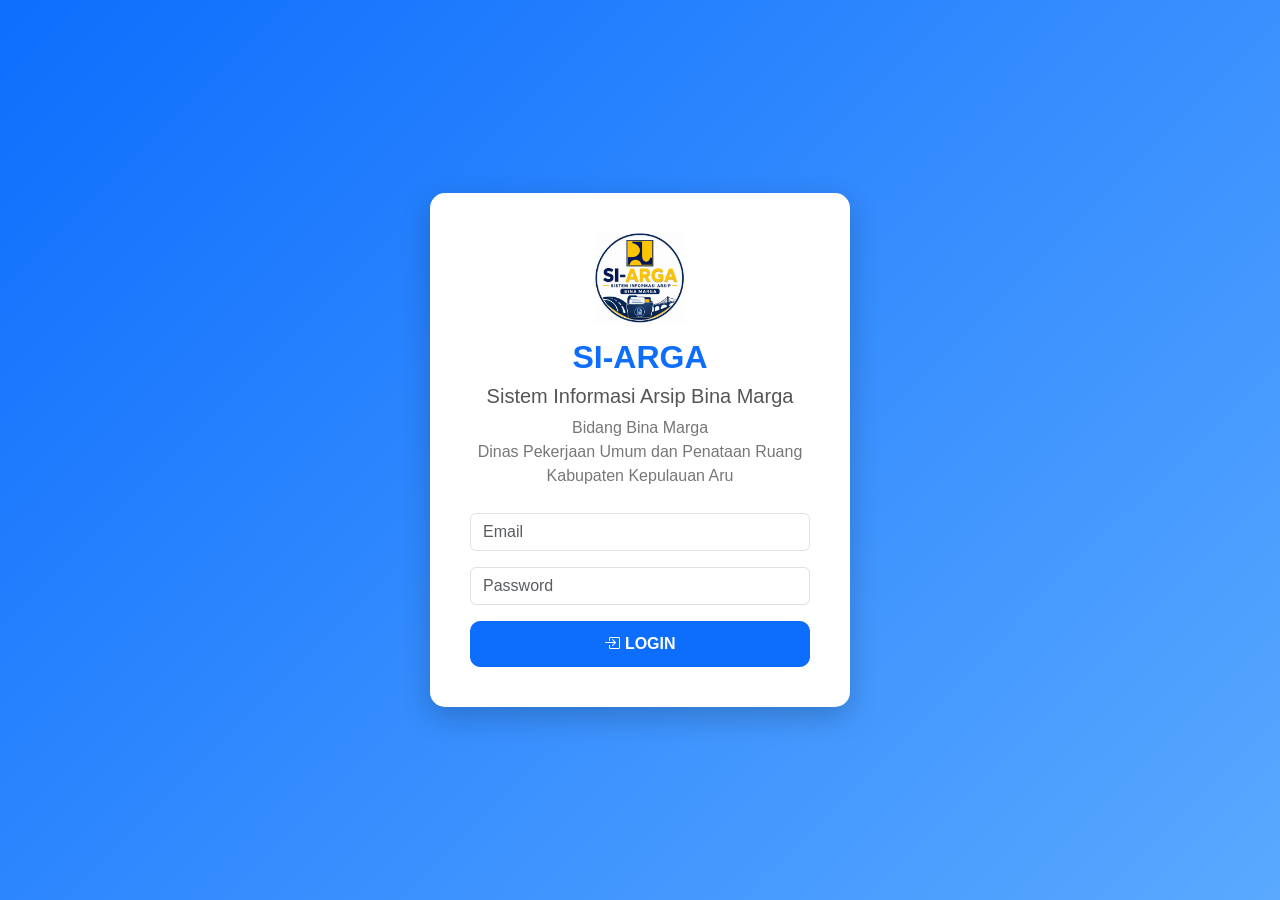
<file: index.html>
<!DOCTYPE html>
<html lang="id">
<head>
    <meta charset="UTF-8">
    <meta name="viewport" content="width=device-width, initial-scale=1.0">
    <title>SI-ARGA | Login</title>

    <!-- Bootstrap -->
    <link href="https://cdn.jsdelivr.net/npm/bootstrap@5.3.3/dist/css/bootstrap.min.css" rel="stylesheet">

    <!-- Bootstrap Icon -->
    <link href="https://cdn.jsdelivr.net/npm/bootstrap-icons@1.11.3/font/bootstrap-icons.css" rel="stylesheet">

    <!-- CSS -->
    <link rel="stylesheet" href="css/style.css">
</head>

<body>

<div class="login-box">

    <img src="logo-siarga.png" class="logo" alt="Logo SI-ARGA">

    <h2>SI-ARGA</h2>

    <h5>Sistem Informasi Arsip Bina Marga</h5>

    <p>
        Bidang Bina Marga<br>
Dinas Pekerjaan Umum dan Penataan Ruang<br>
Kabupaten Kepulauan Aru
    </p>

    <input type="email" id="email" class="form-control mb-3" placeholder="Email">

    <input type="password" id="password" class="form-control mb-3" placeholder="Password">

    <button class="btn btn-primary w-100" onclick="login()">
        <i class="bi bi-box-arrow-in-right"></i>
        LOGIN
    </button>

</div>
<script src="js/login.js"></script>
</body>
</html>
</file>
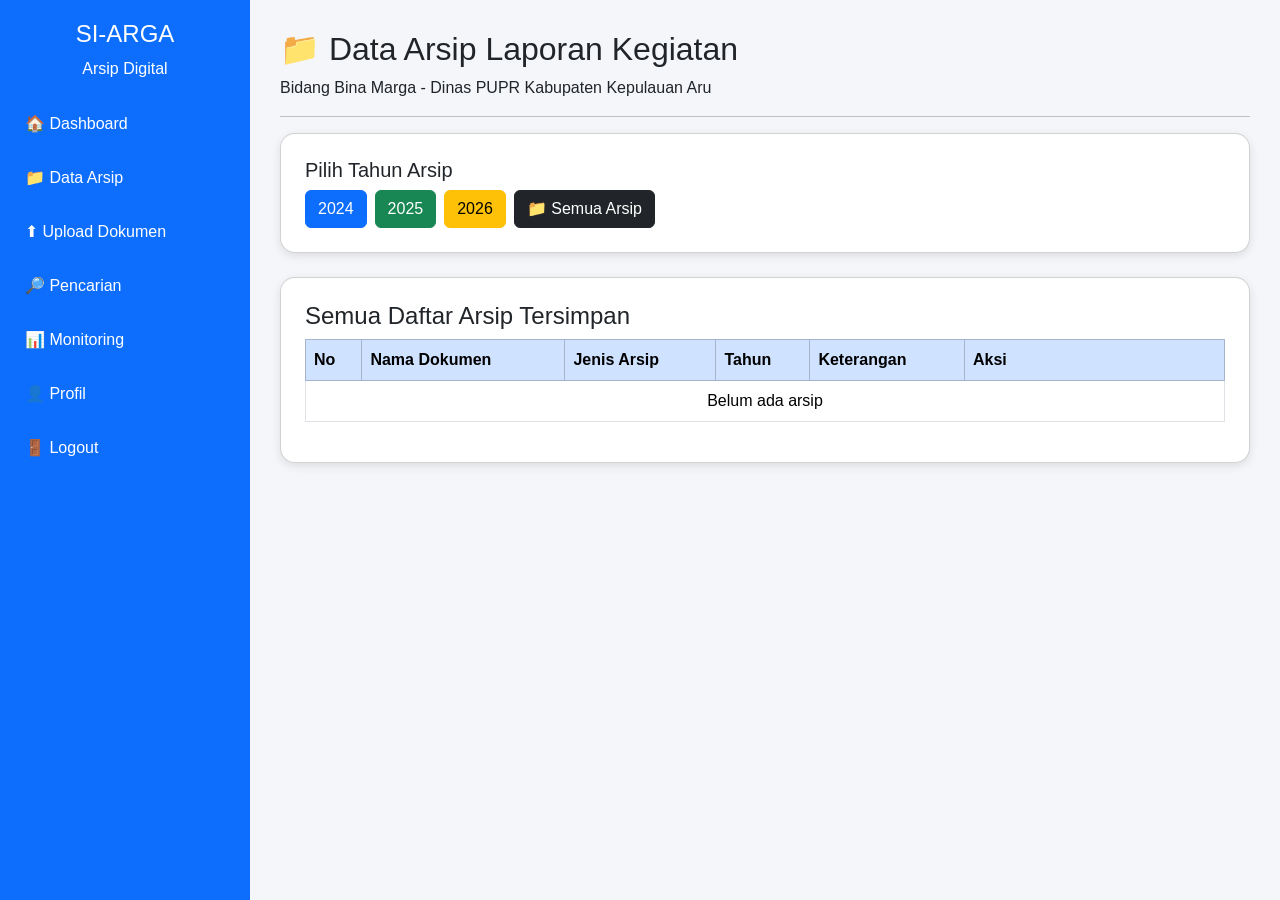
<file: data_arsip.html>
<!DOCTYPE html>
<html lang="id">
<head>

<meta charset="UTF-8">
<meta name="viewport" content="width=device-width, initial-scale=1.0">

<title>Data Arsip SI-ARGA</title>

<link href="https://cdn.jsdelivr.net/npm/bootstrap@5.3.3/dist/css/bootstrap.min.css" rel="stylesheet">

<style>
body{
    background:#f4f6f9;
    font-family:Arial,sans-serif;
}
.sidebar{
    width:250px;
    height:100vh;
    background:#0d6efd;
    position:fixed;
    color:white;
    padding-top:20px;
}
.sidebar h4{
    text-align:center;
}
.sidebar a{
    display:block;
    color:white;
    padding:15px 25px;
    text-decoration:none;
}
.sidebar a:hover{
    background:#084298;
}
.content{
    margin-left:250px;
    padding:30px;
}
.card{
    border-radius:15px;
    box-shadow:0 3px 10px rgba(0,0,0,.1);
}
</style>

</head>

<body>

<div class="sidebar">
<h4>SI-ARGA</h4>
<p class="text-center">Arsip Digital</p>
<a href="dashboard.html">🏠 Dashboard</a>
<a href="data_arsip.html">📁 Data Arsip</a>
<a href="upload.html">⬆ Upload Dokumen</a>
<a href="pencarian.html">🔎 Pencarian</a>
<a href="monitoring.html">📊 Monitoring</a>
<a href="profil.html">👤 Profil</a>
<a href="index.html">🚪 Logout</a>
</div>

<div class="content">

<h2>📁 Data Arsip Laporan Kegiatan</h2>
<p>Bidang Bina Marga - Dinas PUPR Kabupaten Kepulauan Aru</p>
<hr>

<div class="card p-4">
<h5>Pilih Tahun Arsip</h5>
<div class="d-flex gap-2 flex-wrap">
<button class="btn btn-primary" onclick="tampilSemua('2024')">2024</button>
<button class="btn btn-success" onclick="tampilSemua('2025')">2025</button>
<button class="btn btn-warning" onclick="tampilSemua('2026')">2026</button>
<button class="btn btn-dark" onclick="tampilSemua('SEMUA')">📁 Semua Arsip</button>
</div>
</div>

<br>

<div class="card p-4">
<h4 id="judul">Daftar Arsip</h4>
<table class="table table-bordered table-hover">
<thead class="table-primary">
<tr>
<th>No</th>
<th>Nama Dokumen</th>
<th>Jenis Arsip</th>
<th>Tahun</th>
<th>Keterangan</th>
<th width="260">Aksi</th>
</tr>
</thead>
<tbody id="tabelArsip">
<!-- Data akan dimuat otomatis dari Google Sheets -->
</tbody>
</table>
</div>

</div>

<!-- Hubungkan ke file app.js dan arsip.js -->
<script src="js/app.js"></script>
<script src="js/arsip.js"></script>
<script>
// Otomatis tampilkan semua arsip saat halaman dibuka agar langsung terlihat
window.onload = function() {
    tampilSemua('SEMUA');
};
</script>

</body>
</html>
</file>
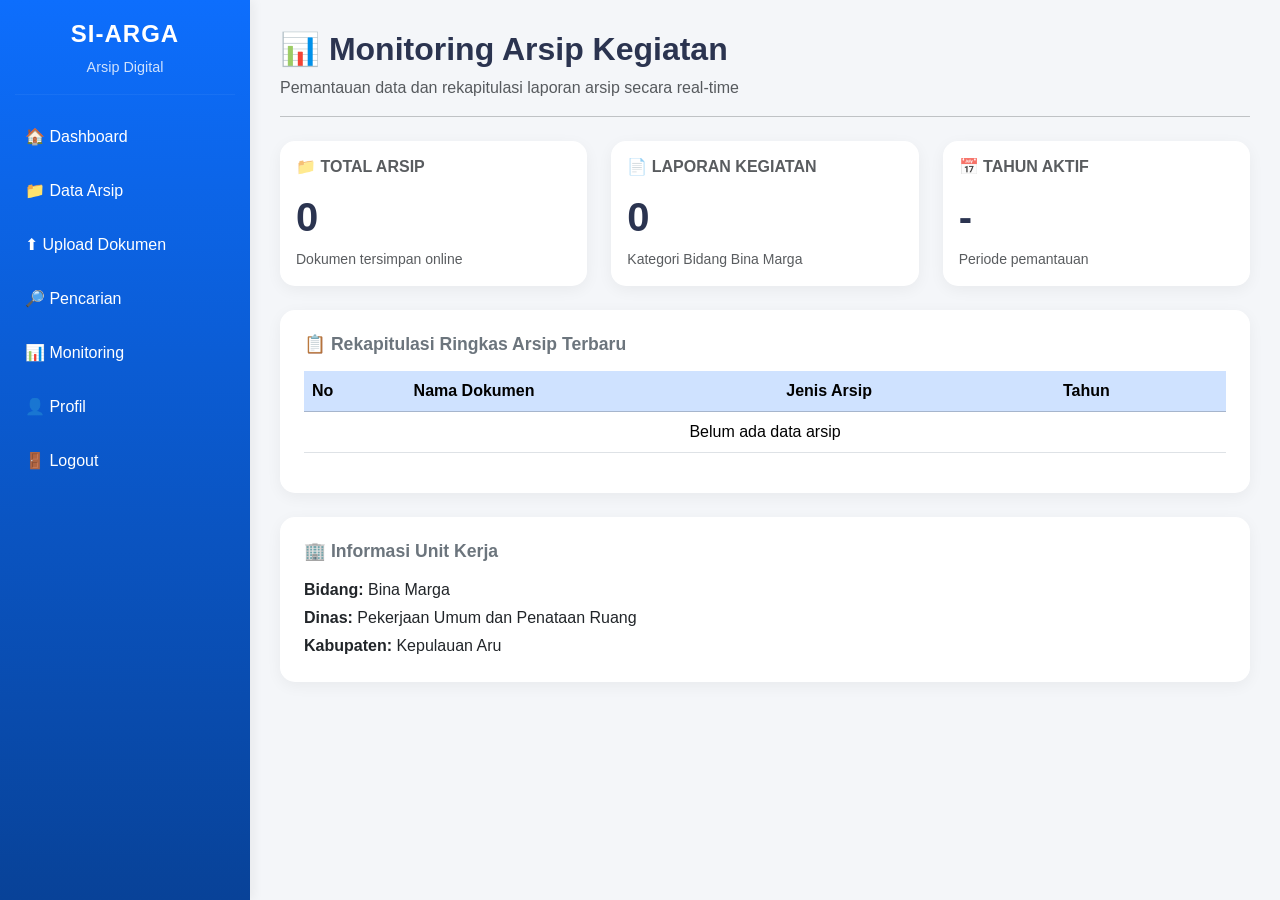
<file: monitoring.html>
<!DOCTYPE html>
<html lang="id">
<head>
<meta charset="UTF-8">
<meta name="viewport" content="width=device-width, initial-scale=1.0">
<title>Monitoring Arsip - SI-ARGA</title>

<link href="https://cdn.jsdelivr.net/npm/bootstrap@5.3.3/dist/css/bootstrap.min.css" rel="stylesheet">
<!-- Hubungkan ke app.js agar data dari Google Sheets bisa ditarik -->
<script src="js/app.js"></script>

<style>
body{
    background:#f4f6f9;
    font-family: 'Segoe UI', Arial, sans-serif;
}

/* SIDEBAR MODERN */
.sidebar{
    height:100vh;
    width:250px;
    position:fixed;
    background: linear-gradient(180deg, #0d6efd 0%, #084298 100%);
    color:white;
    padding-top:20px;
    box-shadow: 4px 0 10px rgba(0,0,0,0.05);
}

.sidebar h4{
    text-align:center;
    font-weight: 700;
    letter-spacing: 1px;
}

.sidebar p{
    text-align:center;
    font-size: 0.9rem;
    opacity: 0.8;
}

.sidebar a{
    display:block;
    color:white;
    padding:15px 25px;
    text-decoration:none;
    font-weight: 500;
    transition: all 0.3s ease;
}

.sidebar a:hover{
    background:rgba(255, 255, 255, 0.15);
    padding-left: 30px;
}

/* CONTENT */
.content{
    margin-left:250px;
    padding:30px;
}

/* CARD STATISTIK MODERN */
.card-stat{
    border:none;
    border-radius:15px;
    box-shadow:0 4px 15px rgba(0,0,0,0.05);
    transition: transform 0.3s ease, box-shadow 0.3s ease;
    background: #ffffff;
}

.card-stat:hover{
    transform: translateY(-5px);
    box-shadow:0 8px 25px rgba(13, 110, 253, 0.15);
}

.card-stat h2 {
    font-weight: 700;
    color: #0d6efd;
}

.content h2 {
    font-weight: 700;
    color: #2b3450;
}
</style>
</head>

<body>

<!-- SIDEBAR -->
<div class="sidebar">
<h4>SI-ARGA</h4>
<p>Arsip Digital</p>
<hr style="border-color: rgba(255,255,255,0.2); margin: 15px;">

<a href="dashboard.html">🏠 Dashboard</a>
<a href="data_arsip.html">📁 Data Arsip</a>
<a href="upload.html">⬆ Upload Dokumen</a>
<a href="pencarian.html">🔎 Pencarian</a>
<a href="monitoring.html">📊 Monitoring</a>
<a href="profil.html">👤 Profil</a>
<a href="index.html">🚪 Logout</a>
</div>

<!-- CONTENT -->
<div class="content">
<h2>📊 Monitoring Arsip Kegiatan</h2>
<p class="text-muted">Pemantauan data dan rekapitulasi laporan arsip secara real-time</p>
<hr class="mb-4">

<!-- KARTU STATISTIK -->
<div class="row g-4 mb-4">
    <div class="col-md-4">
        <div class="card card-stat p-3">
            <h6 class="text-muted fw-bold">📁 TOTAL ARSIP</h6>
            <h2 id="monTotal" class="display-6 my-2">0</h2>
            <p class="text-muted mb-0 small">Dokumen tersimpan online</p>
        </div>
    </div>
    <div class="col-md-4">
        <div class="card card-stat p-3">
            <h6 class="text-muted fw-bold">📄 LAPORAN KEGIATAN</h6>
            <h2 id="monJenis" class="display-6 my-2">0</h2>
            <p class="text-muted mb-0 small">Kategori Bidang Bina Marga</p>
        </div>
    </div>
    <div class="col-md-4">
        <div class="card card-stat p-3">
            <h6 class="text-muted fw-bold">📅 TAHUN AKTIF</h6>
            <h2 id="monTahun" class="display-6 my-2">-</h2>
            <p class="text-muted mb-0 small">Periode pemantauan</p>
        </div>
    </div>
</div>

<!-- TABEL REKAPITULASI -->
<div class="card card-stat p-4 mb-4">
    <h5 class="fw-bold mb-3 text-secondary" style="font-size: 1.1rem;">📋 Rekapitulasi Ringkas Arsip Terbaru</h5>
    <div class="table-responsive">
        <table class="table table-hover align-middle">
            <thead class="table-primary">
                <tr>
                    <th>No</th>
                    <th>Nama Dokumen</th>
                    <th>Jenis Arsip</th>
                    <th>Tahun</th>
                </tr>
            </thead>
            <tbody id="tabelMonitoring">
                <tr>
                    <td colspan="4" class="text-center">Memuat data monitoring...</td>
                </tr>
            </tbody>
        </table>
    </div>
</div>

<!-- INFORMASI UNIT KERJA -->
<div class="card card-stat p-4">
    <h5 class="fw-bold mb-3 text-secondary" style="font-size: 1.1rem;">🏢 Informasi Unit Kerja</h5>
    <p class="mb-1"><b>Bidang:</b> Bina Marga</p>
    <p class="mb-1"><b>Dinas:</b> Pekerjaan Umum dan Penataan Ruang</p>
    <p class="mb-0"><b>Kabupaten:</b> Kepulauan Aru</p>
</div>

</div>

<script>
async function muatMonitoring() {
    let dataArsip = await ambilDataArsip();
    if (!Array.isArray(dataArsip)) dataArsip = [];

    // 1. Total Arsip
    document.getElementById("monTotal").innerText = dataArsip.length;

    // 2. Jenis / Kategori Arsip
    let jenisSet = new Set();
    dataArsip.forEach(item => {
        if (item.jenisArsip) jenisSet.add(item.jenisArsip);
    });
    document.getElementById("monJenis").innerText = jenisSet.size;

    // 3. Tahun Aktif Terbanyak
    let hitungTahun = {};
    dataArsip.forEach(item => {
        let thn = item.tahunArsip || 'Lainnya';
        hitungTahun[thn] = (hitungTahun[thn] || 0) + 1;
    });

    let tahunAktif = "-";
    let maxCount = 0;
    for (let thn in hitungTahun) {
        if (hitungTahun[thn] > maxCount) {
            maxCount = hitungTahun[thn];
            tahunAktif = thn;
        }
    }
    document.getElementById("monTahun").innerText = tahunAktif;

    // 4. Tabel Rekapitulasi Ringkas
    let tabelMon = document.getElementById("tabelMonitoring");
    tabelMon.innerHTML = "";
    
    if (dataArsip.length === 0) {
        tabelMon.innerHTML = `<tr><td colspan="4" class="text-center">Belum ada data arsip</td></tr>`;
        return;
    }

    let nomor = 1;
    // Ambil maksimal 5 data terbaru untuk monitoring
    dataArsip.slice(-5).reverse().forEach(item => {
        tabelMon.innerHTML += `
        <tr>
            <td>${nomor++}</td>
            <td class="fw-semibold">${item.namaDokumen || '-'}</td>
            <td><span class="badge bg-secondary">${item.jenisArsip || '-'}</span></td>
            <td><span class="badge bg-primary">${item.tahunArsip || '-'}</span></td>
        </tr>
        `;
    });
}

window.onload = function() {
    muatMonitoring();
};
</script>

</body>
</html>
</file>
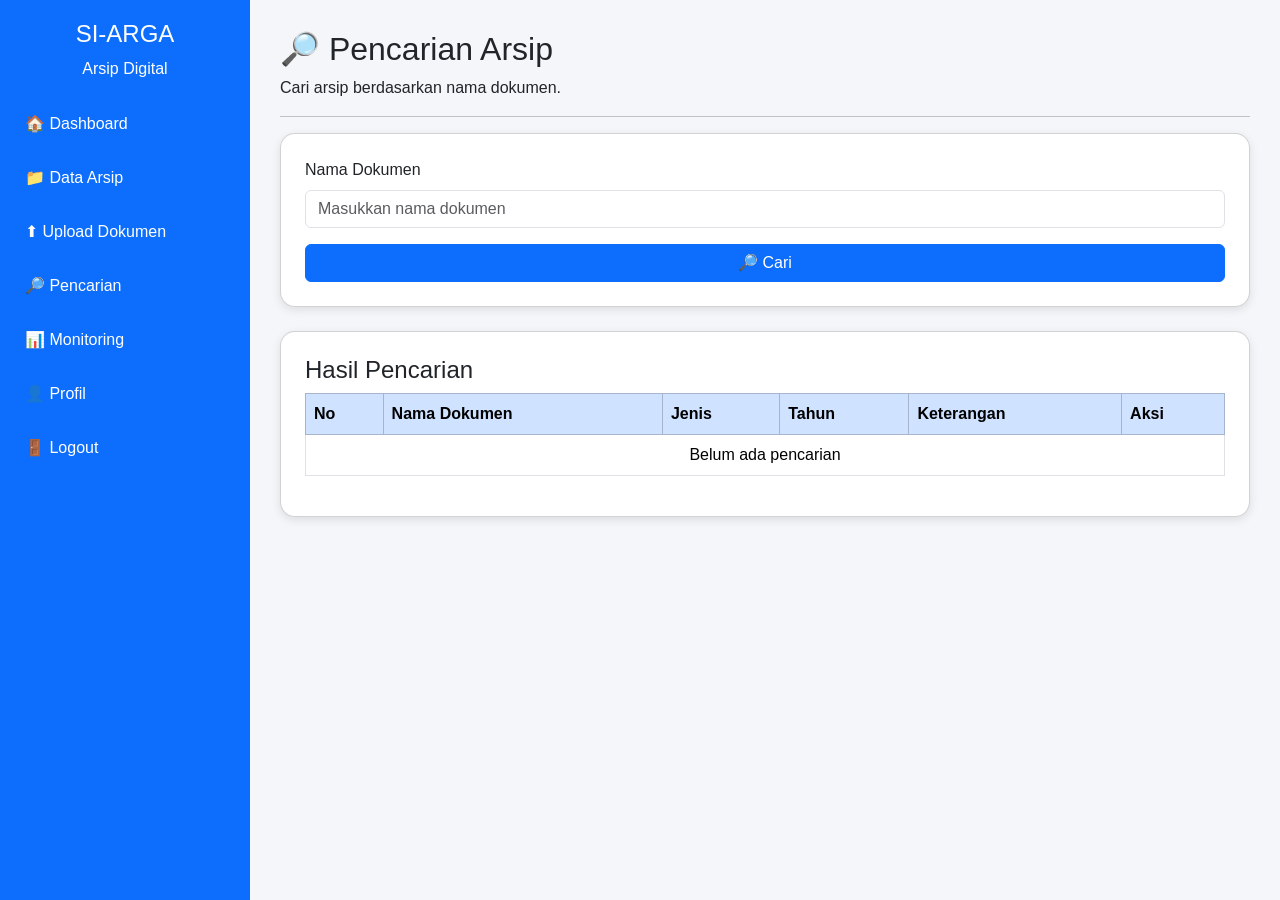
<file: pencarian.html>
<!DOCTYPE html>
<html lang="id">
<head>
<meta charset="UTF-8">
<meta name="viewport" content="width=device-width, initial-scale=1.0">

<title>Pencarian Arsip - SI-ARGA</title>

<link href="https://cdn.jsdelivr.net/npm/bootstrap@5.3.3/dist/css/bootstrap.min.css" rel="stylesheet">

<style>
body{
    background:#f4f6f9;
    font-family:Arial,sans-serif;
}

.sidebar{
    height:100vh;
    width:250px;
    position:fixed;
    background:#0d6efd;
    color:white;
    padding-top:20px;
}

.sidebar h4{
    text-align:center;
}

.sidebar a{
    display:block;
    color:white;
    padding:15px 25px;
    text-decoration:none;
}

.sidebar a:hover{
    background:#084298;
}

.content{
    margin-left:250px;
    padding:30px;
}

.card{
    border-radius:15px;
    box-shadow:0 3px 10px rgba(0,0,0,.1);
}
</style>
</head>

<body>

<div class="sidebar">
<h4>SI-ARGA</h4>
<p class="text-center">Arsip Digital</p>

<a href="dashboard.html">🏠 Dashboard</a>
<a href="data_arsip.html">📁 Data Arsip</a>
<a href="upload.html">⬆ Upload Dokumen</a>
<a href="pencarian.html">🔎 Pencarian</a>
<a href="monitoring.html">📊 Monitoring</a>
<a href="profil.html">👤 Profil</a>
<a href="index.html">🚪 Logout</a>
</div>

<div class="content">
<h2>🔎 Pencarian Arsip</h2>
<p>Cari arsip berdasarkan nama dokumen.</p>
<hr>

<div class="card p-4">
<div class="mb-3">
<label class="form-label">Nama Dokumen</label>
<input type="text" id="kataKunci" class="form-control" placeholder="Masukkan nama dokumen">
</div>
<button class="btn btn-primary" onclick="cariArsip()">🔎 Cari</button>
</div>

<br>

<div class="card p-4">
<h4>Hasil Pencarian</h4>
<table class="table table-bordered">
<thead class="table-primary">
<tr>
<th>No</th>
<th>Nama Dokumen</th>
<th>Jenis</th>
<th>Tahun</th>
<th>Keterangan</th>
<th>Aksi</th>
</tr>
</thead>
<tbody id="hasilCari">
<tr>
<td colspan="6" class="text-center">Belum ada pencarian</td>
</tr>
</tbody>
</table>
</div>
</div>

<!-- Hubungkan ke file app.js agar terhubung ke Google Sheets -->
<script src="js/app.js"></script>
<script>
async function cariArsip(){
    let kata = document.getElementById("kataKunci").value.toLowerCase().trim();
    let hasil = document.getElementById("hasilCari");
    
    if(kata === ""){
        hasil.innerHTML=`
        <tr>
            <td colspan="6" class="text-center">
                Masukkan nama dokumen terlebih dahulu
            </td>
        </tr>
        `;
        return;
    }

    hasil.innerHTML = `<tr><td colspan="6" class="text-center">Sedang mencari data dari Google Sheets...</td></tr>`;

    // Ambil data dari Google Sheets melalui app.js
    let dataArsip = await ambilDataArsip();
    
    hasil.innerHTML="";
    let no = 1;

    if (Array.isArray(dataArsip)) {
        dataArsip.forEach(function(item){
            let namaDokumen = item.namaDokumen || '';
            
            if(namaDokumen.toLowerCase().includes(kata)){
                let link = '#';
                let ketAsli = item.keterangan || '';
                if (ketAsli.includes('Link Drive: ')) {
                    let splitData = ketAsli.split('Link Drive: ');
                    ketAsli = splitData[0];
                    link = splitData[1];
                }

                hasil.innerHTML+=`
                <tr>
                    <td>${no++}</td>
                    <td>${namaDokumen}</td>
                    <td>${item.jenisArsip || '-'}</td>
                    <td>${item.tahunArsip || '-'}</td>
                    <td>${ketAsli}</td>
                    <td>
                        <a href="${link}" target="_blank" class="btn btn-success btn-sm">
                            👁️ Lihat
                        </a>
                    </td>
                </tr>
                `;
            }
        });
    }

    if(no === 1){
        hasil.innerHTML=`
        <tr>
            <td colspan="6" class="text-center">
                Data tidak ditemukan
            </td>
        </tr>
        `;
    }
}
</script>

</body>
</html>
</file>
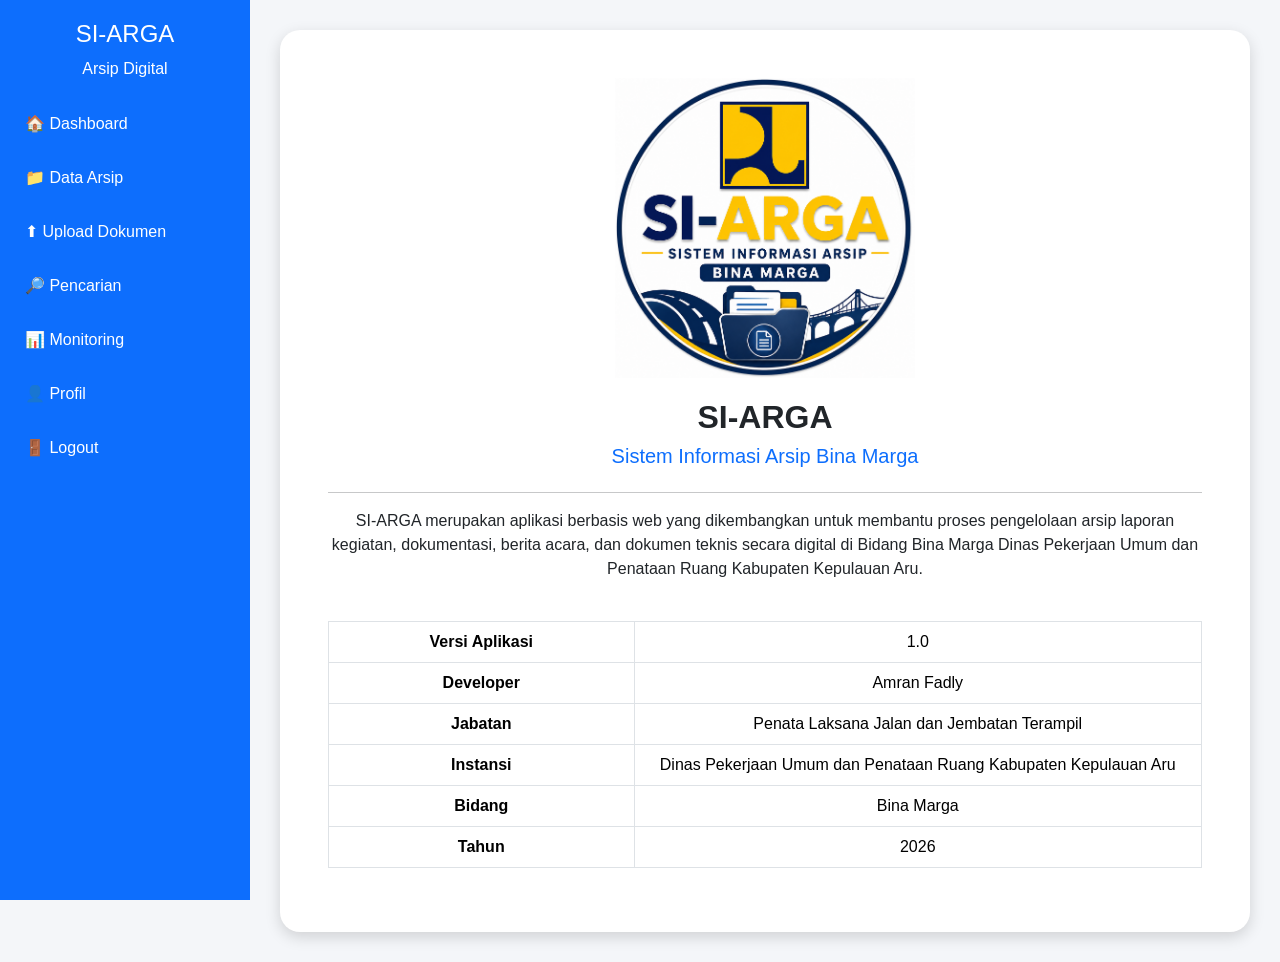
<file: profil.html>
<!DOCTYPE html>
<html lang="id">
<head>

<meta charset="UTF-8">
<meta name="viewport" content="width=device-width, initial-scale=1.0">

<title>Profil SI-ARGA</title>

<link href="https://cdn.jsdelivr.net/npm/bootstrap@5.3.3/dist/css/bootstrap.min.css" rel="stylesheet">

<style>

body{
    background:#f4f6f9;
    font-family:Arial,sans-serif;
}

.sidebar{
    width:250px;
    height:100vh;
    background:#0d6efd;
    position:fixed;
    color:white;
    padding-top:20px;
}

.sidebar h4{
    text-align:center;
}

.sidebar p{
    text-align:center;
}

.sidebar a{
    display:block;
    color:white;
    text-decoration:none;
    padding:15px 25px;
}

.sidebar a:hover{
    background:#084298;
}

.content{
    margin-left:250px;
    padding:30px;
}

.card{
    border:none;
    border-radius:20px;
    box-shadow:0 5px 15px rgba(0,0,0,.15);
}

.logo{
    width:300px;
    height:auto;
    object-fit:contain;
    display:block;
    margin:0 auto 20px auto;
}

table th{
    width:35%;
}

</style>

</head>

<body>

<!-- Sidebar -->

<div class="sidebar">

<h4>SI-ARGA</h4>

<p>Arsip Digital</p>

<a href="dashboard.html">🏠 Dashboard</a>

<a href="data_arsip.html">📁 Data Arsip</a>

<a href="upload.html">⬆ Upload Dokumen</a>

<a href="pencarian.html">🔎 Pencarian</a>

<a href="monitoring.html">📊 Monitoring</a>

<a href="profil.html">👤 Profil</a>

<a href="index.html">🚪 Logout</a>

</div>

<!-- Content -->

<div class="content">

<div class="card p-5 text-center">

<img
src="logo-siarga.png"
class="logo"
alt="Logo SI-ARGA">

<h2 class="fw-bold">
SI-ARGA
</h2>

<h5 class="text-primary">
Sistem Informasi Arsip Bina Marga
</h5>

<hr>

<p>

SI-ARGA merupakan aplikasi berbasis web yang dikembangkan
untuk membantu proses pengelolaan arsip laporan kegiatan,
dokumentasi, berita acara, dan dokumen teknis secara digital
di Bidang Bina Marga Dinas Pekerjaan Umum dan Penataan Ruang
Kabupaten Kepulauan Aru.

</p>

<table class="table table-bordered mt-4">

<tr>
<th>Versi Aplikasi</th>
<td>1.0</td>
</tr>

<tr>
<th>Developer</th>
<td>Amran Fadly</td>
</tr>

<tr>
<th>Jabatan</th>
<td>Penata Laksana Jalan dan Jembatan Terampil</td>
</tr>

<tr>
<th>Instansi</th>
<td>Dinas Pekerjaan Umum dan Penataan Ruang Kabupaten Kepulauan Aru</td>
</tr>

<tr>
<th>Bidang</th>
<td>Bina Marga</td>
</tr>

<tr>
<th>Tahun</th>
<td>2026</td>
</tr>

</table>

</div>

</div>

</body>
</html>
</file>
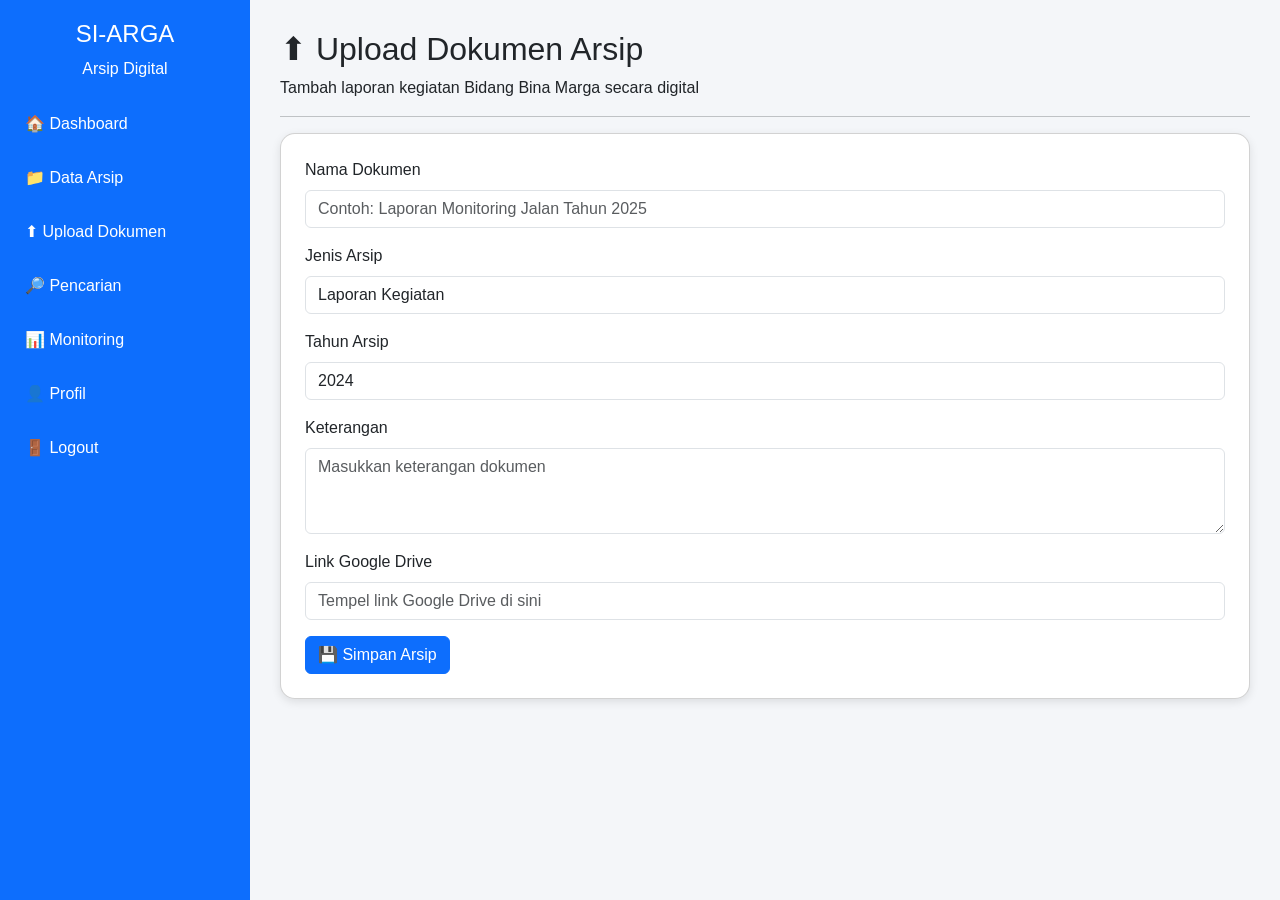
<file: upload.html>
<!DOCTYPE html>
<html lang="id">

<head>

<meta charset="UTF-8">
<meta name="viewport" content="width=device-width, initial-scale=1.0">

<title>Upload Arsip SI-ARGA</title>

<link href="https://cdn.jsdelivr.net/npm/bootstrap@5.3.3/dist/css/bootstrap.min.css" rel="stylesheet">


<style>

body{
    background:#f4f6f9;
    font-family:Arial, sans-serif;
}


.sidebar{
    height:100vh;
    width:250px;
    position:fixed;
    background:#0d6efd;
    color:white;
    padding-top:20px;
}


.sidebar h4{
    text-align:center;
}


.sidebar a{
    display:block;
    color:white;
    padding:15px 25px;
    text-decoration:none;
}


.sidebar a:hover{
    background:#084298;
}


.content{
    margin-left:250px;
    padding:30px;
}


.card{
    border-radius:15px;
    box-shadow:0 3px 10px rgba(0,0,0,0.1);
}


</style>

</head>


<body>


<div class="sidebar">

<h4>
SI-ARGA
</h4>

<p class="text-center">
Arsip Digital
</p>


<a href="dashboard.html">
🏠 Dashboard
</a>


<a href="data_arsip.html">
📁 Data Arsip
</a>


<a href="upload.html">
⬆ Upload Dokumen
</a>


<a href="pencarian.html">
🔎 Pencarian
</a>


<a href="monitoring.html">
📊 Monitoring
</a>


<a href="profil.html">
👤 Profil
</a>


<a href="index.html">
🚪 Logout
</a>


</div>




<div class="content">


<h2>
⬆ Upload Dokumen Arsip
</h2>


<p>
Tambah laporan kegiatan Bidang Bina Marga secara digital
</p>


<hr>



<div class="card p-4">


<form>


<div class="mb-3">

<label class="form-label">
Nama Dokumen
</label>

<input type="text" id="namaDokumen" class="form-control"
placeholder="Contoh: Laporan Monitoring Jalan Tahun 2025">

</div>



<div class="mb-3">

<label class="form-label">
Jenis Arsip
</label>


<select id="jenisArsip" class="form-control">

<option>Laporan Kegiatan</option>
<option>Laporan Pengawasan</option>
<option>Dokumentasi</option>
<option>Berita Acara</option>
<option>Laporan Teknis</option>

</select>

</div>



<div class="mb-3">

<label class="form-label">
Tahun Arsip
</label>


<select id="tahunArsip" class="form-control">

<option>2024</option>
<option>2025</option>
<option>2026</option>

</select>


</div>



<div class="mb-3">

<label class="form-label">
Keterangan
</label>


<textarea id="keterangan" class="form-control"
rows="3"
placeholder="Masukkan keterangan dokumen">
</textarea>


</div>




<div class="mb-3">

<label class="form-label">
Link Google Drive
</label>


<input
    type="text"
    id="linkDrive"
    class="form-control"
    placeholder="Tempel link Google Drive di sini">


</div>



<button type="button" class="btn btn-primary" onclick="simpanArsip()">

💾 Simpan Arsip

</button>



</form>


</div>


</div>

<script src="js/app.js"></script>
<script src="js/arsip.js"></script>
</body>
</html>
</file>
<file: css/style.css>
body{
    margin:0;
    padding:0;
    font-family:Arial, Helvetica, sans-serif;
    background:linear-gradient(135deg,#0d6efd,#5aa9ff);
    height:100vh;
    display:flex;
    justify-content:center;
    align-items:center;
}

.login-box{
    width:420px;
    background:#ffffff;
    padding:40px;
    border-radius:15px;
    box-shadow:0 10px 30px rgba(0,0,0,.2);
    text-align:center;
}

.logo{
    width:90px;
    margin-bottom:15px;
}

h2{
    color:#0d6efd;
    font-weight:bold;
}

h5{
    color:#555;
}

p{
    color:#777;
    margin-bottom:25px;
}

.btn-primary{
    border-radius:10px;
    font-weight:bold;
    padding:10px;
}
</file>
